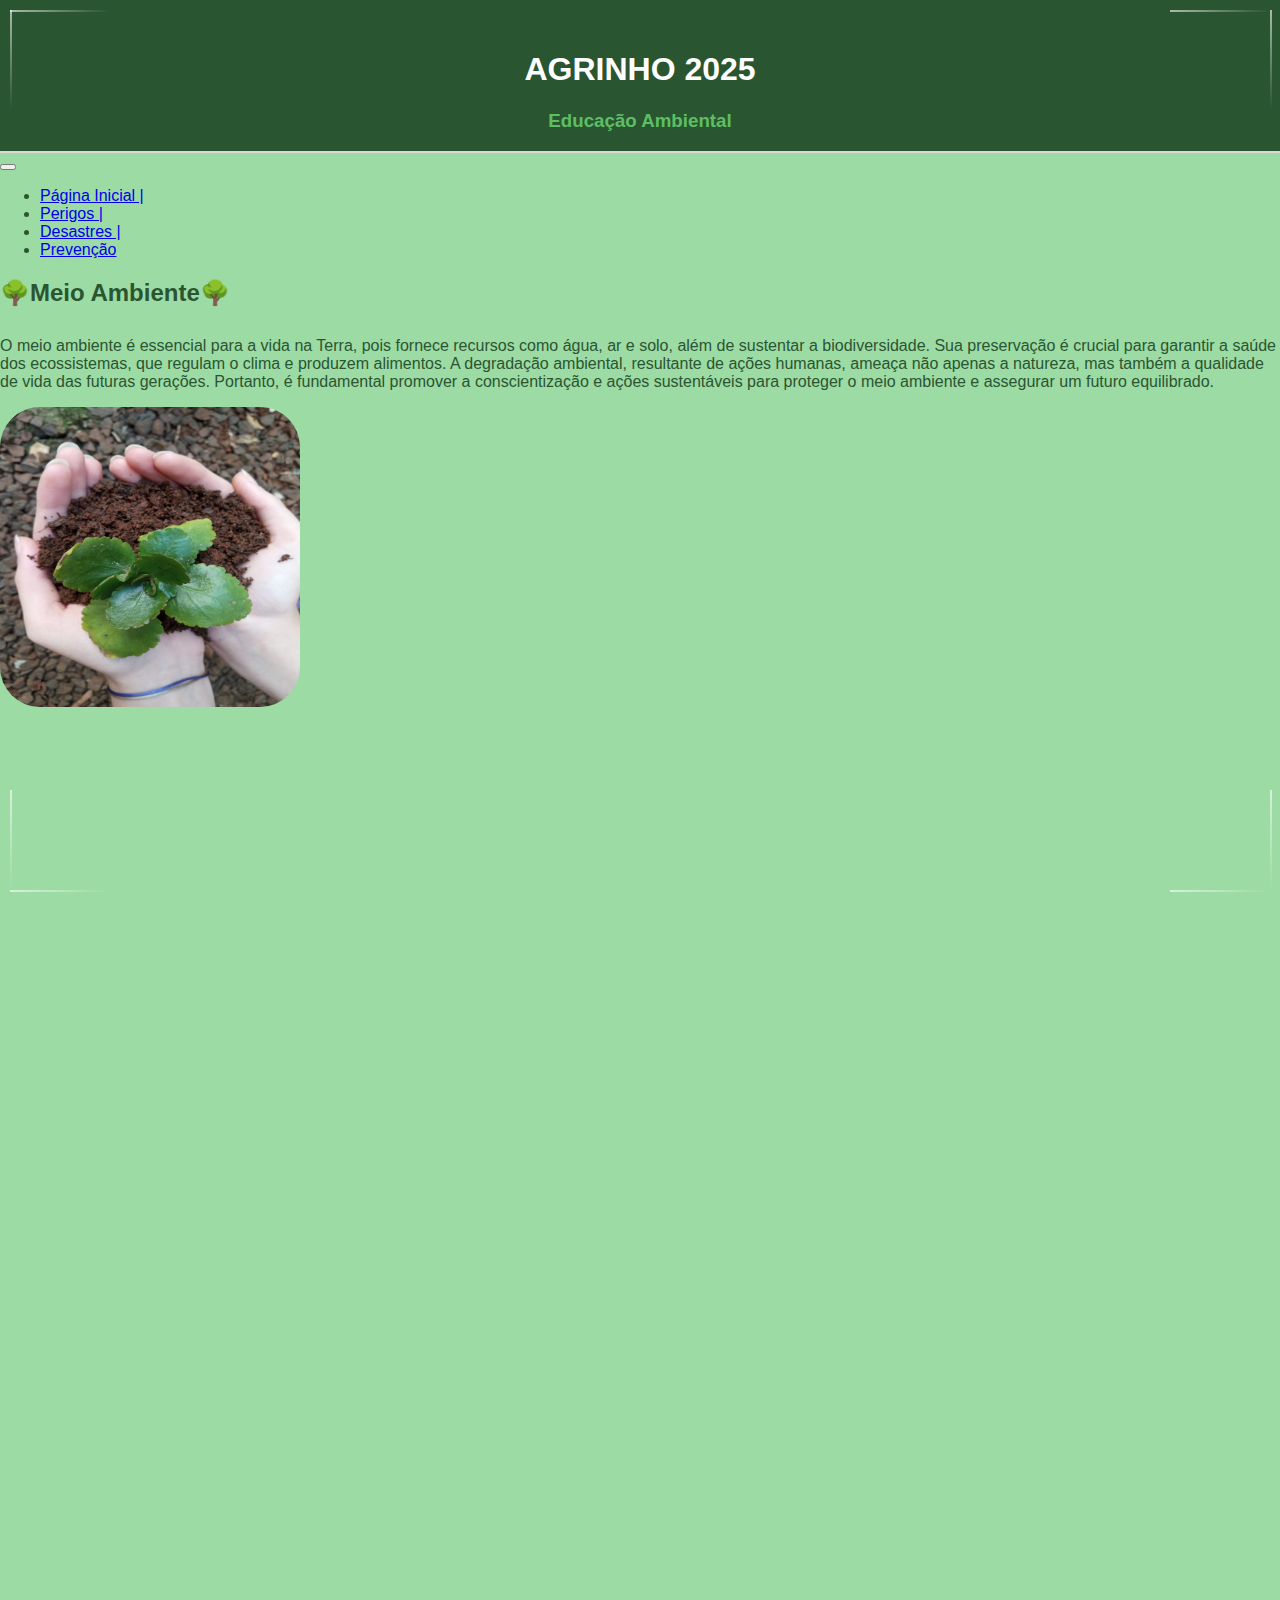
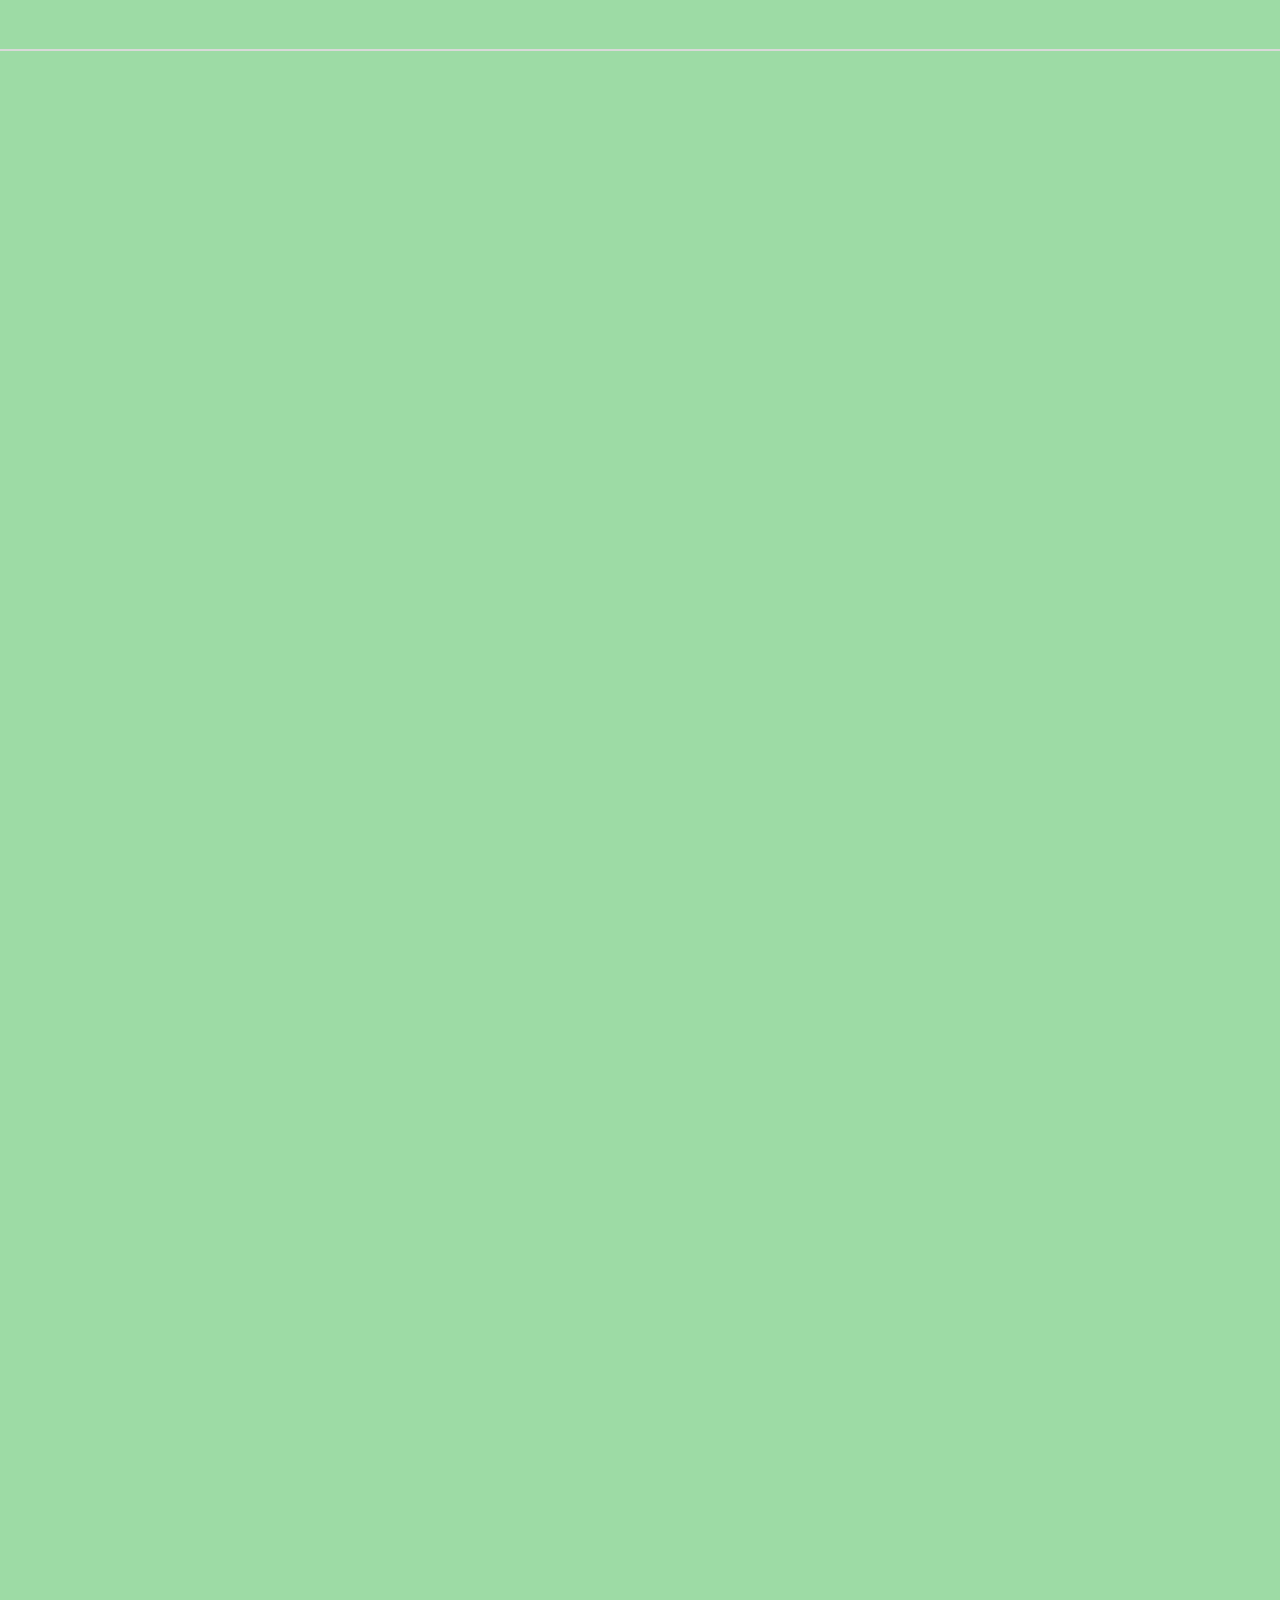
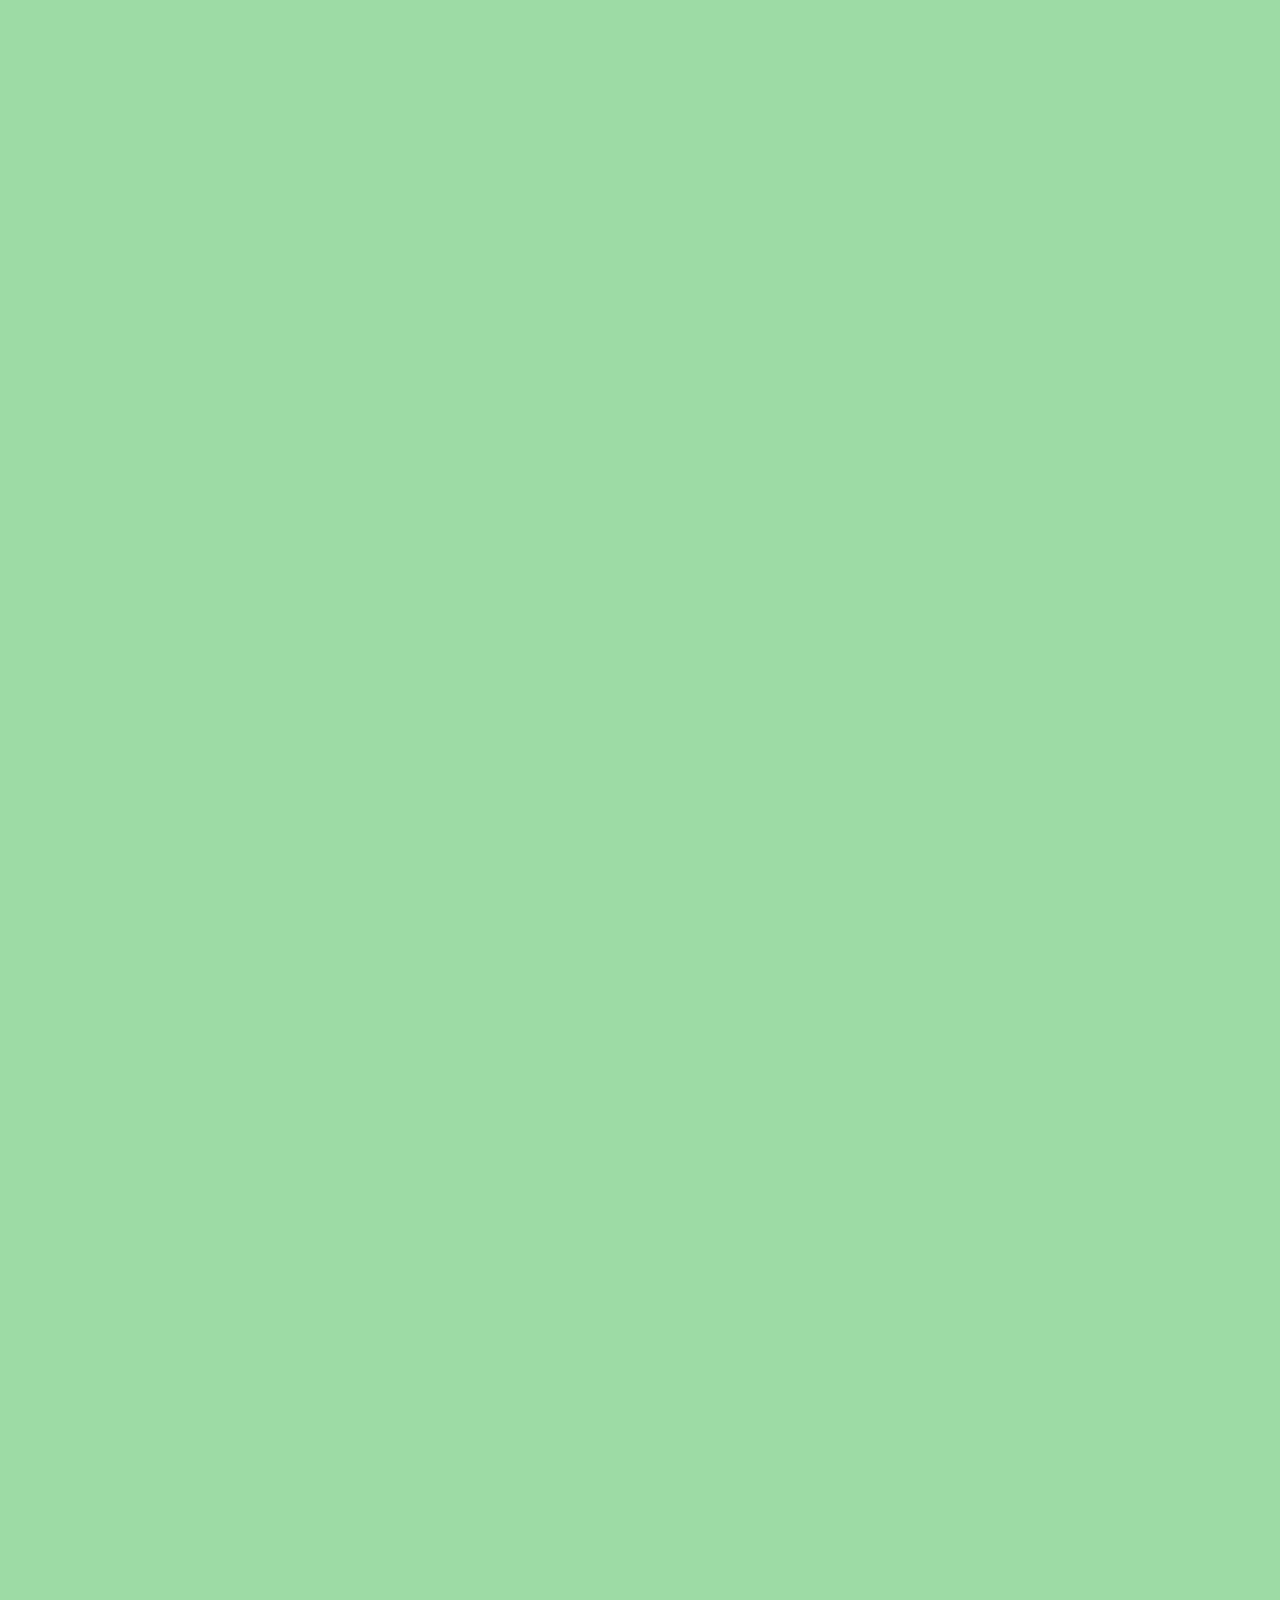
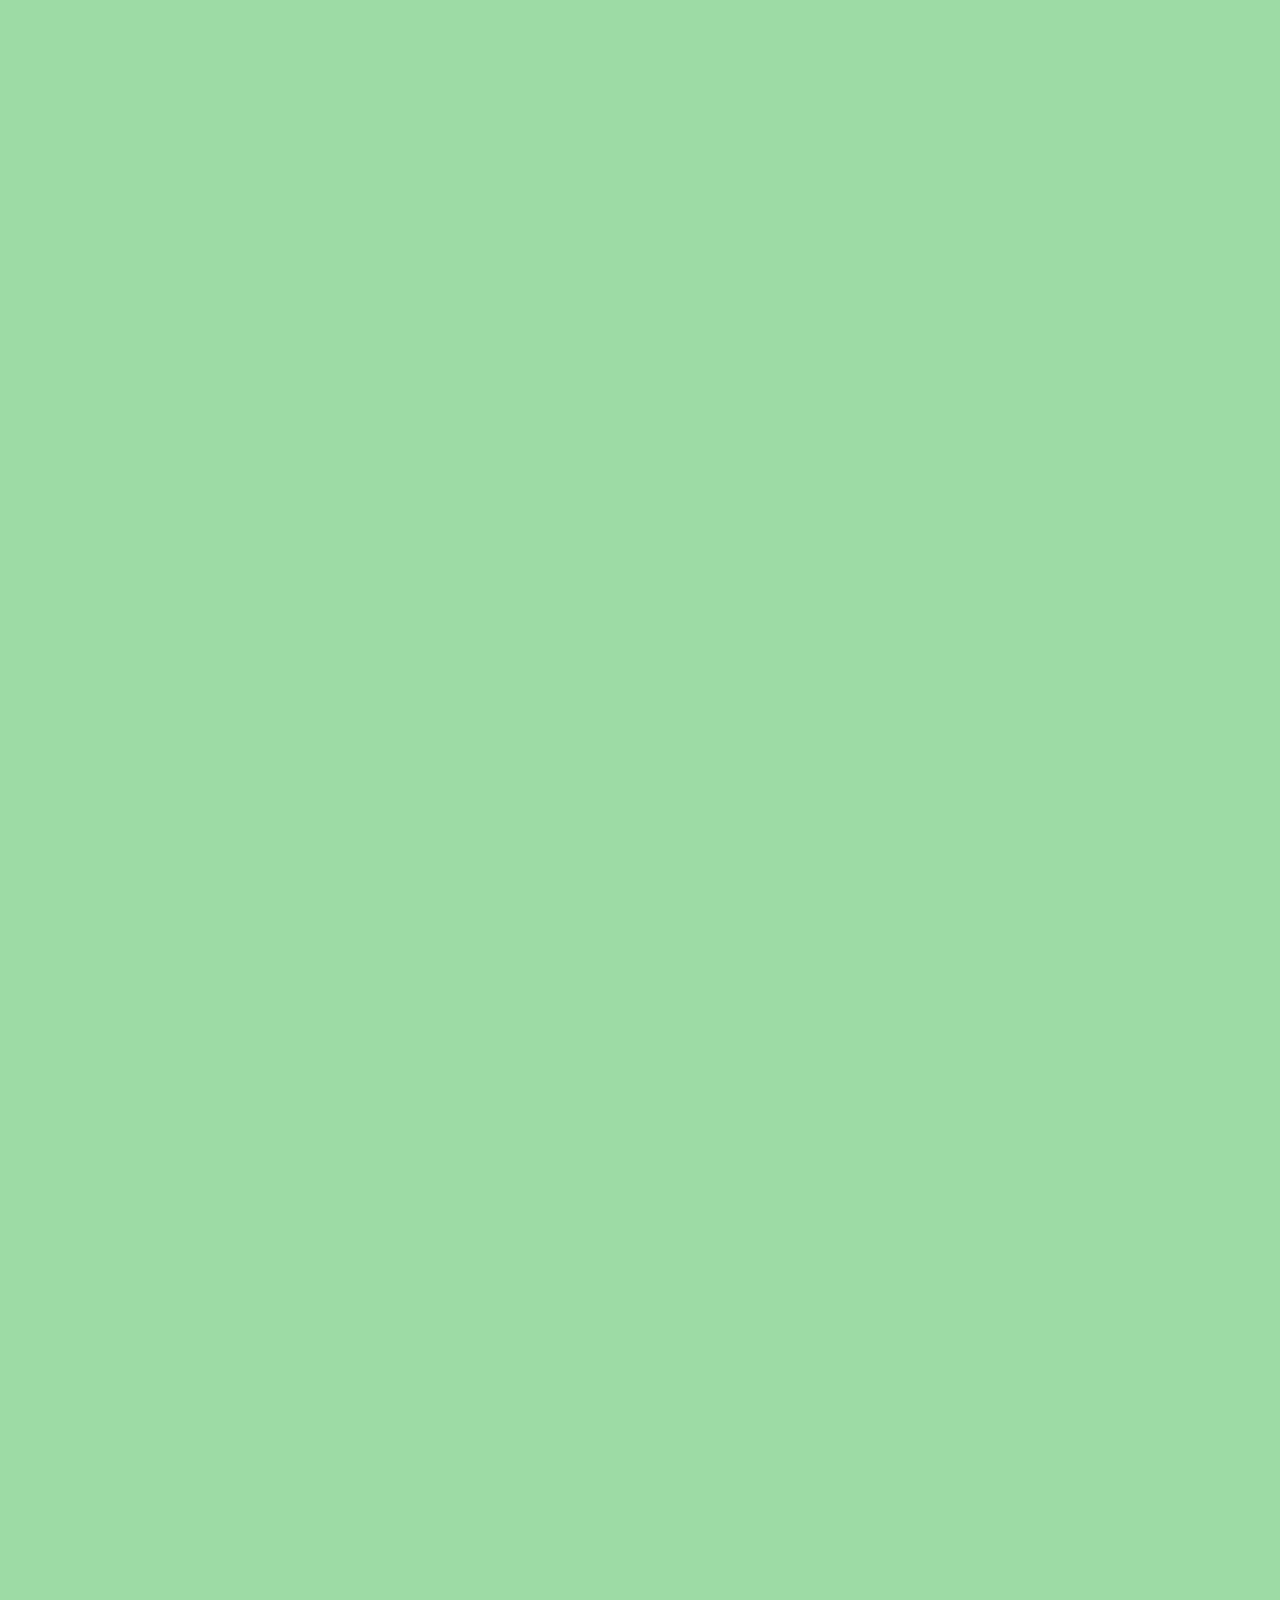
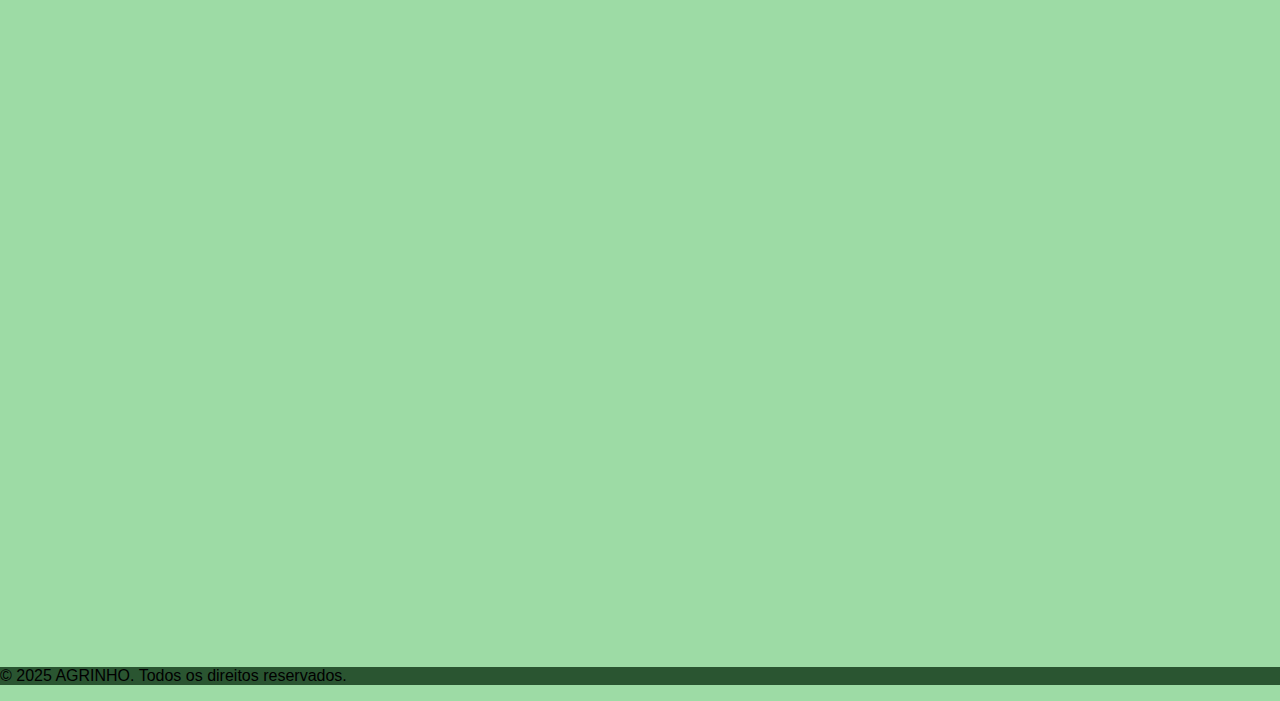
<file: index.html>
<!DOCTYPE html>
<html lang="en">

<head>
    <meta charset="UTF-8">
    <meta name="viewport" content="width=device-width, initial-scale=1.0">
    <title>🌳Meio-Ambiente</title>
    <link href="https://cdn.jsdelivr.net/npm/bootstrap@5.3.5/dist/css/bootstrap.min.css" rel="stylesheet"
        integrity="sha384-SgOJa3DmI69IUzQ2PVdRZhwQ+dy64/BUtbMJw1MZ8t5HZApcHrRKUc4W0kG879m7" crossorigin="anonymous">
    <link rel="stylesheet" href="style.css">
</head>

<!-- Efeitos visuais CSS -->
<style>
  .efeito-fade {
    opacity: 0;
    transform: translateY(20px);
    transition: all 0.8s ease-out;
  }

  .efeito-fade.visivel {
    opacity: 1;
    transform: translateY(0);
  }

  .efeito-zoom {
    opacity: 0;
    transform: scale(0.8);
    transition: all 0.8s ease-out;
  }

  .efeito-zoom.visivel {
    opacity: 1;
    transform: scale(1);
  }

  .efeito-slide {
    opacity: 0;
    transform: translateX(-50px);
    transition: all 0.8s ease-out;
  }

  .efeito-slide.visivel {
    opacity: 1;
    transform: translateX(0);
  }

  .efeito-botao:hover {
    box-shadow: 0 0 15px rgba(255, 193, 7, 0.8);
    transition: box-shadow 0.3s ease;
  }

  .linha-canto {
  position: fixed;
  width: 2px;
  height: 100px;
  background: linear-gradient(to bottom, #fff, transparent);
  animation: deslizar 2s linear infinite;
  opacity: 0.6;
  z-index: 9999;
}

.linha-canto.horizontal {
  width: 100px;
  height: 2px;
  background: linear-gradient(to right, #fff, transparent);
}

@keyframes deslizar {
  0% {
    transform: translateY(0);
    opacity: 0.2;
  }
  50% {
    opacity: 1;
  }
  100% {
    transform: translateY(20px);
    opacity: 0;
  }
}

.tree {
  position: fixed;
  bottom: 0;
  animation: subirDesaparecer 5s linear forwards;
  pointer-events: none;
  z-index: 9998;
}

@keyframes subirDesaparecer {
  0% {
    opacity: 0;
    transform: translateY(50px) scale(0.8);
  }
  20% {
    opacity: 1;
    transform: translateY(0) scale(1);
  }
  80% {
    opacity: 1;
    transform: translateY(-10px) scale(1.05);
  }
  100% {
    opacity: 0;
    transform: translateY(-50px) scale(0.8);
  }
}

</style>

<!-- Script para ativar os efeitos -->
<script>
  const observer = new IntersectionObserver((entries) => {
    entries.forEach(entry => {
      if (entry.isIntersecting) {
        entry.target.classList.add('visivel');
      }
    });
  }, { threshold: 0.1 });

  document.addEventListener("DOMContentLoaded", () => {
    // Seleciona elementos a animar
    const fadeElements = document.querySelectorAll("h2, .card-text, .card, .cabecalho, .imagem-centralizada, img");
    fadeElements.forEach(el => {
      el.classList.add('efeito-fade');
      observer.observe(el);
    });

    const zoomElements = document.querySelectorAll(".card img, .navbar");
    zoomElements.forEach(el => {
      el.classList.add('efeito-zoom');
      observer.observe(el);
    });

    const slideElements = document.querySelectorAll("p.alinha, .card-body, .footer");
    slideElements.forEach(el => {
      el.classList.add('efeito-slide');
      observer.observe(el);
    });

    const botoes = document.querySelectorAll(".botao");
    botoes.forEach(btn => btn.classList.add("efeito-botao"));
  });
</script>

<body>
    <!--Apresentação do tema-->
    <section class="cabecalho" style="margin-bottom: 0; padding-bottom: 0;">
  <h1>AGRINHO 2025</h1>
  <h3>Educação Ambiental</h3>
</section>

    <!--cabeçalho do site-->
    <nav class="navbar navbar-expand-lg bg-success" style="margin-top: 0; padding-top: 0;">
        <div class="container-fluid ">
            <button class="navbar-toggler" type="button" data-bs-toggle="collapse" data-bs-target="#navbarNav"
                aria-controls="navbarNav" aria-expanded="false" aria-label="Toggle navigation">
                <span class="navbar-toggler-icon"></span>
            </button>
            <div class="collapse navbar-collapse justify-content-center" id="navbarNav">
                <ul class="navbar-nav">
                    <li class="nav-item">
                        <a class="nav-link active text-white" aria-current="page" href="index.html">Página Inicial |</a>
                    </li>
                    <li class="nav-item">
                        <a class="nav-link text-white" href="perigos.html">Perigos |</a>
                    </li>
                    <li class="nav-item">
                        <a class="nav-link text-white" href="desastres.html">Desastres |</a>
                    </li>
                    <li class="nav-item">
                        <a class="nav-link text-white" href="prevencao.html">Prevenção</a>
                    </li>
                </ul>
            </div>
        </div>
    </nav>

 <!-- Primeira seção a ser dividida-->
<div class="container">
  <div class="row pt-5 align-items-center gy-4">
    <div class="col-md-6">
      <div>
        <h2 style="font-weight: bold; margin-bottom: 30px;">🌳Meio Ambiente🌳</h2>
        <p class="alinha">
          O meio ambiente é essencial para a vida na Terra, pois fornece recursos como água, ar e solo, além de sustentar a biodiversidade.
          Sua preservação é crucial para garantir a saúde dos ecossistemas, que regulam o clima e produzem alimentos.
          A degradação ambiental, resultante de ações humanas, ameaça não apenas a natureza, mas também a qualidade de vida das futuras gerações.
          Portanto, é fundamental promover a conscientização e ações sustentáveis para proteger o meio ambiente e assegurar um futuro equilibrado.
        </p>
      </div>
    </div>
    <div class="col-md-6 text-center">
      <img src="assets/image/76239669-c012-4ca8-bb73-423fcd4ccab6.jpg" class="img-fluid jihoon">
    </div>
  </div>
</div>

<div class="ambiente">
  <div class="imagem-container">
    <img src="assets/image/1558096f-5c94-4cb3-8286-2ed2bab90e70.jpg" class="imagem-centralizada" alt="...">
  </div>
  <div class="card-body" style="gap: 50px;">
    <h2 class="what-1">O que é❓</h2>
    <p class="card-text">
      Educação ambiental é um processo que busca conscientizar as pessoas sobre a importância de proteger a natureza e os recursos naturais. Ela mostra como nossas ações impactam o meio ambiente e incentiva atitudes sustentáveis, como economizar água 💧, reciclar ♻️, preservar florestas 🌳 e evitar o desperdício ⚠️.
    </p>
    <h2 class="what-1">Qual o seu objetivo❓</h2>
    <p>O principal objetivo é formar cidadãos mais conscientes, críticos e responsáveis, capazes de contribuir com soluções para os problemas ambientais. A educação ambiental deve estar presente na escola, na família e na sociedade, sendo essencial para garantir um futuro equilibrado e saudável para todos. 🌍🌱</p>
  </div>
</div>


<!-- Cards com espaço de 50px acima -->
<div class="container" style="margin-top: 40px;">
  <div class="row justify-content-center g-4">

    <div class="col-md-4 col-sm-6">
      <div class="card border-warning animate__animated animate__fadeIn animate__delay-8s" style="width: 100%;">
        <img src="assets/image/38865f1f-b5a4-4968-b902-47f0ccf7074e.jpg" class="card-img-top" alt="...">
        <div class="card-body">
          <h2 class="card-title-perigo">Perigos⚠️</h2>
          <p class="card-text">
            Não cuidar do meio ambiente traz poluição, mudanças climáticas, extinção de espécies e riscos à saúde. 🌍⚠️ Cuidar da natureza é garantir nosso futuro.
          </p>
          <a href="perigos.html" class="botao">Vá para</a>
        </div>
      </div>
    </div>

    <div class="col-md-4 col-sm-6">
      <div class="card" style="width: 100%;">
        <img src="assets/image/68138318-e687-4b42-9b64-5e4fe4d44043.jpg" class="card-img-top" alt="...">
        <div class="card-body">
          <h2 class="card-title-desastre">Desastres🚨</h2>
          <p class="card-text">
            Desastres ambientais como queimadas, enchentes e secas prejudicam a natureza e a vida humana. 🌍🚨 Cuidar do meio ambiente ajuda a evitar esses problemas.
          </p>
          <a href="desastres.html" class="botao">Vá para</a>
        </div>
      </div>
    </div>

    <div class="col-md-4 col-sm-6">
      <div class="card" style="width: 100%;">
        <img src="assets/image/1848d654-e645-4a6b-a58f-790e00c49ef6.jpg" class="card-img-top" alt="...">
        <div class="card-body">
          <h2 class="card-title-prevenir">Prevenção🌱</h2>
          <p class="card-text">
          Devemos reduzir e reciclar lixo, economizar água, preservar florestas, usar energias limpas, evitar poluição e promover a conscientização.🌍🌱
          </p>
          <a href="prevencao.html" class="botao">Vá para</a>
        </div>
      </div>
    </div>

  </div>
</div>


 <!-- Rodapé -->
     <footer style="background-color: #2a5531; color: #000000; margin-top: 30px;" class="text-center py-3">
         <p>&copy; 2025 AGRINHO. Todos os direitos reservados.</p>
     </footer>
 
     <script>
  const imagens = ['e57f2231-77cb-4efa-ae57-2dd3a66450a3-removebg-preview.png '];
  function criarArvore() {
    const arvore = document.createElement('img');
    arvore.src = 'assets/image/' + imagens[Math.floor(Math.random() * imagens.length)];
    arvore.classList.add('tree');

    // Posição horizontal aleatória
    arvore.style.left = Math.random() * (window.innerWidth - 100) + 'px';
    arvore.style.height = Math.random() * 80 + 40 + 'px';

    document.body.appendChild(arvore);

    // Remover após a animação
    setTimeout(() => {
      arvore.remove();
    }, 5000);
  }

  // Criar árvores em intervalos
  setInterval(criarArvore, 1500);
</script>


 </body>
 
 </html>
 
<script>
  function criarLinha(x, y, horizontal = false) {
    const linha = document.createElement('div');
    linha.classList.add('linha-canto');
    if (horizontal) linha.classList.add('horizontal');
    linha.style.left = x;
    linha.style.top = y;
    document.body.appendChild(linha);
  }

  // Canto superior esquerdo
  criarLinha('10px', '10px');           // vertical
  criarLinha('10px', '10px', true);     // horizontal

  // Canto superior direito
  criarLinha('calc(100% - 10px)', '10px');           
  criarLinha('calc(100% - 110px)', '10px', true);    

  // Canto inferior esquerdo
  criarLinha('10px', 'calc(100% - 110px)');           
  criarLinha('10px', 'calc(100% - 10px)', true);      

  // Canto inferior direito
  criarLinha('calc(100% - 10px)', 'calc(100% - 110px)');           
  criarLinha('calc(100% - 110px)', 'calc(100% - 10px)', true);     
</script>
 
 <style>
  .estrela {
    position: fixed;
    top: -50px;
    width: 10px;
    height: 10px;
    background: linear-gradient(45deg, white, yellow);
    border-radius: 50%;
    box-shadow: 0 0 10px white;
    z-index: 9999;
    animation: quedaEstrela 1.5s linear forwards;
    pointer-events: none;
  }

  @keyframes quedaEstrela {
    0% {
      transform: translate(0, 0) rotate(0deg);
      opacity: 1;
    }
    100% {
      transform: translate(600px, 800px) rotate(720deg);
      opacity: 0;
    }
  }
</style>

<script>
  function criarEstrela() {
    const estrela = document.createElement('div');
    estrela.classList.add('estrela');
    estrela.style.left = Math.random() * window.innerWidth + 'px';
    estrela.style.width = estrela.style.height = Math.random() * 8 + 4 + 'px'; // tamanho entre 4px e 12px
    estrela.style.animationDuration = (Math.random() * 1.5 + 1) + 's'; // duração entre 1s e 2.5s
    document.body.appendChild(estrela);

    setTimeout(() => {
      estrela.remove();
    }, 3000);
  }

  // Lançar de 3 a 5 estrelinhas de cada vez
  setInterval(() => {
    const quantidade = Math.floor(Math.random() * 3) + 3; // de 3 a 5
    for (let i = 0; i < quantidade; i++) {
      criarEstrela();
    }
  }, 700);
</script>
</file>
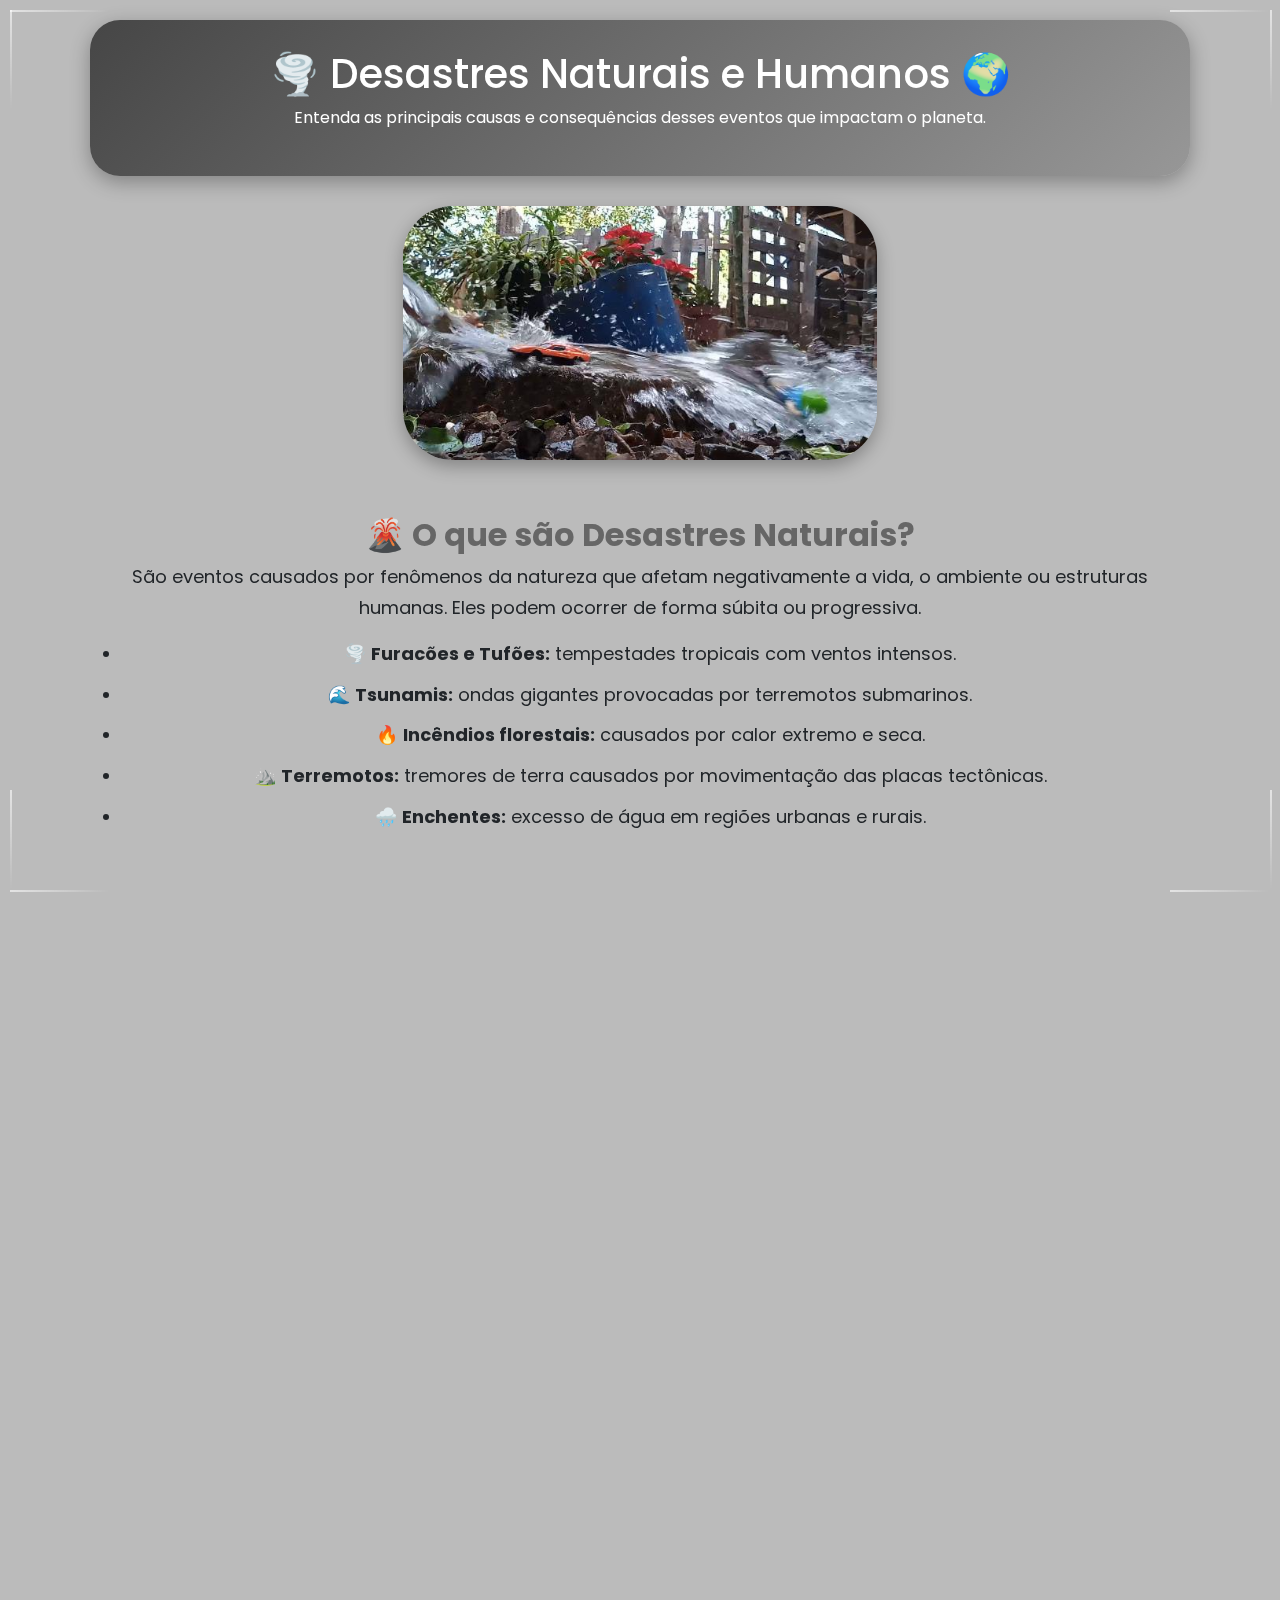
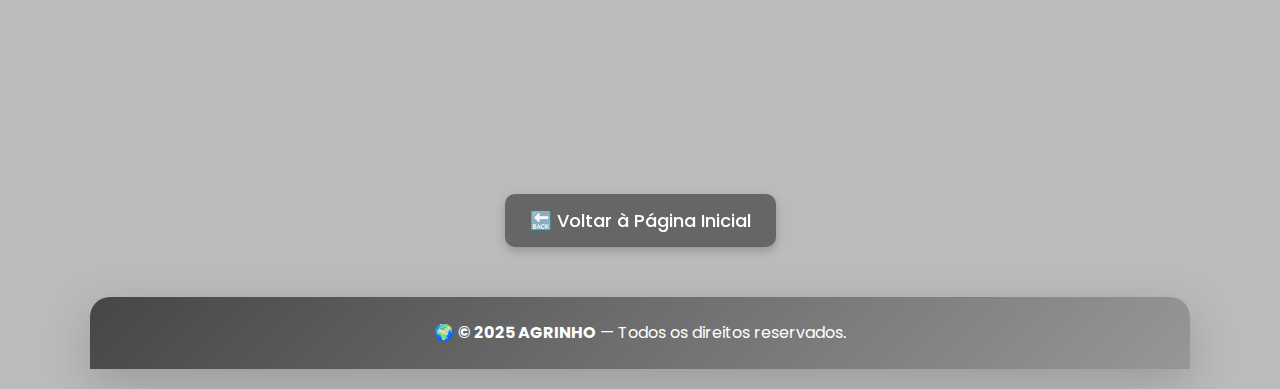
<file: desastres.html>
<!DOCTYPE html>
<html lang="pt">
<head>
  <meta charset="UTF-8" />
  <meta name="viewport" content="width=device-width, initial-scale=1.0"/>
  <title>🌪️ Desastres Naturais e Humanos 🌍</title>

  <!-- Bootstrap -->
  <link href="https://cdn.jsdelivr.net/npm/bootstrap@5.3.3/dist/css/bootstrap.min.css" rel="stylesheet"/>

  <!-- Google Fonts -->
  <link href="https://fonts.googleapis.com/css2?family=Poppins:wght@300;400;700&display=swap" rel="stylesheet"/>

  <!-- AOS -->
  <link href="https://cdn.jsdelivr.net/npm/aos@2.3.4/dist/aos.css" rel="stylesheet"/>

  <style>

    html, body {
  height: 100%;
  margin: 0;
  display: flex;
  flex-direction: column;
}

body > .container {
  flex: 1;
}

    body {
      background-color: #bbbbbb;
      font-family: 'Poppins', sans-serif;
    }

    .container {
      padding: 20px;
    }

    .header {
      background: linear-gradient(135deg, #464646, #979797);
      color: white;
      text-align: center;
      padding: 30px 20px;
      border-radius: 30px;
      box-shadow: 0 6px 20px rgba(0, 0, 0, 0.3);
    }

    .image-section {
      text-align: center;
      margin: 30px 0;
    }

    .image-section img {
      width: 90%;
      max-width: 600px;
      border-radius: 15px;
      box-shadow: 0 6px 18px rgba(0, 0, 0, 0.3);
      transition: transform 0.4s ease;
    }

    .image-section img:hover {
      transform: scale(1.03);
    }

    .content h2 {
      color: #666666;
      font-weight: 700;
      margin-top: 40px;
    }

    .content p, .content ul {
      font-size: 18px;
      line-height: 1.7;
    }

    .content ul {
      padding-left: 20px;
    }

    .content li {
      margin-bottom: 10px;
      transition: background 0.3s ease;
    }

    .content li:hover {
      background-color: #acacac;
      border-radius: 5px;
      padding-left: 5px;
    }

    .btn-custom {
      background-color: #666666;
      color: white;
      padding: 12px 24px;
      border-radius: 10px;
      font-size: 18px;
      font-weight: 500;
      text-decoration: none;
      transition: all 0.3s ease;
      box-shadow: 0 4px 10px rgba(0, 0, 0, 0.2);
    }

    .btn-custom:hover {
      background-color: #666666;
      transform: scale(1.05);
    }
    .linha-canto {
  position: fixed;
  width: 2px;
  height: 100px;
  background: linear-gradient(to bottom, #fff, transparent);
  animation: deslizar 2s linear infinite;
  opacity: 0.6;
  z-index: 9999;
}

.linha-canto.horizontal {
  width: 100px;
  height: 2px;
  background: linear-gradient(to right, #fff, transparent);
}

@keyframes deslizar {
  0% {
    transform: translateY(0);
    opacity: 0.2;
  }
  50% {
    opacity: 1;
  }
  100% {
    transform: translateY(20px);
    opacity: 0;
  }
}

.tree {
  position: fixed;
  bottom: 0;
  animation: subirDesaparecer 5s linear forwards;
  pointer-events: none;
  z-index: 9998;
}

@keyframes subirDesaparecer {
  0% {
    opacity: 0;
    transform: translateY(50px) scale(0.8);
  }
  20% {
    opacity: 1;
    transform: translateY(0) scale(1);
  }
  80% {
    opacity: 1;
    transform: translateY(-10px) scale(1.05);
  }
  100% {
    opacity: 0;
    transform: translateY(-50px) scale(0.8);
  }
}

  </style>

</head>
<body>



  <div class="container">
    <!-- Cabeçalho -->
    <div class="header" data-aos="fade-down">
      <h1>🌪️ Desastres Naturais e Humanos 🌍</h1>
      <p>Entenda as principais causas e consequências desses eventos que impactam o planeta.</p>
    </div>

    <!-- Imagem -->
      <div class="image-section row justify-content-center" data-aos="zoom-in">
  <div class="col-md-6 text-center mb-3">
    <img src="assets/image/913044e0-57aa-4b10-b45f-2bcb27143236.jpg" alt="Imagem sobre o meio ambiente" style="border-radius: 50px;">
  </div>
 

    <!-- Seção: Desastres Naturais -->
    <div class="content" data-aos="fade-up">
      <h2>🌋 O que são Desastres Naturais?</h2>
      <p>São eventos causados por fenômenos da natureza que afetam negativamente a vida, o ambiente ou estruturas humanas. Eles podem ocorrer de forma súbita ou progressiva.</p>
      <ul>
        <li>🌪️ <strong>Furacões e Tufões:</strong> tempestades tropicais com ventos intensos.</li>
        <li>🌊 <strong>Tsunamis:</strong> ondas gigantes provocadas por terremotos submarinos.</li>
        <li>🔥 <strong>Incêndios florestais:</strong> causados por calor extremo e seca.</li>
        <li>⛰️ <strong>Terremotos:</strong> tremores de terra causados por movimentação das placas tectônicas.</li>
        <li>🌧️ <strong>Enchentes:</strong> excesso de água em regiões urbanas e rurais.</li>
      </ul>
    </div>

    <!-- Seção: Desastres Humanos -->
    <div class="content" data-aos="fade-left">
      <h2>🏭 Desastres Causados pelo Ser Humano</h2>
      <p>Esses desastres são provocados por ações humanas irresponsáveis, acidentes industriais ou uso excessivo dos recursos naturais.</p>
      <ul>
        <li>☢️ <strong>Acidentes nucleares:</strong> como Chernobyl e Fukushima.</li>
        <li>🛢️ <strong>Derramamento de petróleo:</strong> prejudica oceanos e fauna marinha.</li>
        <li>🏗️ <strong>Desabamentos urbanos:</strong> falhas em construções ou mineração.</li>
        <li>🚢 <strong>Poluição marítima:</strong> lixo e plásticos jogados nos oceanos.</li>
        <li>🔥 <strong>Queimadas ilegais:</strong> prática comum na agricultura extensiva.</li>
      </ul>
    </div>

    <!-- Seção: Consequências -->
    <div class="content" data-aos="fade-right">
      <h2>📉 Impactos e Consequências</h2>
      <ul>
        <li>Perda de vidas humanas e animais.</li>
        <li>Destruição de comunidades inteiras.</li>
        <li>Crises econômicas e ambientais.</li>
        <li>Doenças e contaminação do solo e da água.</li>
        <li>Deslocamento forçado de populações.</li>
      </ul>
    </div>

  <!-- Exemplos -->
  <div class="container">
    <h2 class="section-title text-center" data-aos="zoom-in" style="font-weight: bold;">⚠️Tipos Comuns de Desastres⚠️</h2>
    <div class="row text-center g-4">
      <div class="col-md-3" data-aos="flip-left">
        <div class="info-icon">🌋</div>
        <h5 style="font-weight: bold"> Vulcânicas</h5>
        <p>Explosões de magma e gases perigosos vindos do interior da Terra.</p>
      </div>
      <div class="col-md-3" data-aos="flip-left">
        <div class="info-icon">🌊</div>
        <h5 style="font-weight: bold">Tsunamis</h5>
        <p>Ondas gigantes provocadas por terremotos ou erupções submarinas.</p>
      </div>
      <div class="col-md-3" data-aos="flip-left">
        <div class="info-icon">🌪️</div>
        <h5 style="font-weight: bold">Furacões</h5>
        <p>Tempestades tropicais extremamente destrutivas com ventos fortes.</p>
      </div>
      <div class="col-md-3" data-aos="flip-left">
        <div class="info-icon">🌧️</div>
        <h5 style="font-weight: bold">Enchentes</h5>
        <p>Excesso de chuvas que alagam áreas urbanas e rurais.</p>
      </div>
    </div>
</div>

<!-- Botão -->
        <div class="text-center mt-5">
            <a href="index.html" class="btn btn-custom">🔙 Voltar à Página Inicial</a>
        </div>
    </div>

   <!-- Rodapé de largura total -->
<footer style="width: 100%; background: linear-gradient(135deg, #464646, #979797); color: white; margin-top: 50px; border-radius: 20px 20px 0 0;" class="text-center py-4 shadow-lg">
  <p style="margin: 0; font-size: 16px;">
    🌍 <strong>&copy; 2025 AGRINHO</strong> — Todos os direitos reservados.
  </p>
</footer>

    <!-- AOS Script -->
  <script src="https://cdn.jsdelivr.net/npm/aos@2.3.4/dist/aos.js"></script>
  <script>
    AOS.init({
      duration: 1000,
      once: true
    });
  </script>

<script>
  const imagens = ['e57f2231-77cb-4efa-ae57-2dd3a66450a3-removebg-preview.png'];

  function criarArvore() {
    const arvore = document.createElement('img');
    arvore.src = 'assets/image/' + imagens[Math.floor(Math.random() * imagens.length)];
    arvore.classList.add('tree');

    // Posição horizontal aleatória
    arvore.style.left = Math.random() * (window.innerWidth - 100) + 'px';
    arvore.style.height = Math.random() * 80 + 40 + 'px';

    document.body.appendChild(arvore);

    // Remover após a animação
    setTimeout(() => {
      arvore.remove();
    }, 5000);
  }

  // Criar árvores em intervalos
  setInterval(criarArvore, 1500);
</script>

</body>
</html>

<script>
  function criarLinha(x, y, horizontal = false) {
    const linha = document.createElement('div');
    linha.classList.add('linha-canto');
    if (horizontal) linha.classList.add('horizontal');
    linha.style.left = x;
    linha.style.top = y;
    document.body.appendChild(linha);
  }

  // Canto superior esquerdo
  criarLinha('10px', '10px');           // vertical
  criarLinha('10px', '10px', true);     // horizontal

  // Canto superior direito
  criarLinha('calc(100% - 10px)', '10px');           
  criarLinha('calc(100% - 110px)', '10px', true);    

  // Canto inferior esquerdo
  criarLinha('10px', 'calc(100% - 110px)');           
  criarLinha('10px', 'calc(100% - 10px)', true);      

  // Canto inferior direito
  criarLinha('calc(100% - 10px)', 'calc(100% - 110px)');           
  criarLinha('calc(100% - 110px)', 'calc(100% - 10px)', true);     
</script>

<script>
  function criarEstrela() {
    const estrela = document.createElement('div');
    estrela.classList.add('estrela');
    estrela.style.left = Math.random() * window.innerWidth + 'px';
    estrela.style.width = estrela.style.height = Math.random() * 8 + 4 + 'px'; // tamanho entre 4px e 12px
    estrela.style.animationDuration = (Math.random() * 1.5 + 1) + 's'; // duração entre 1s e 2.5s
    document.body.appendChild(estrela);

    setTimeout(() => {
      estrela.remove();
    }, 3000);
  }

  // Lançar de 3 a 5 estrelinhas de cada vez
  setInterval(() => {
    const quantidade = Math.floor(Math.random() * 3) + 3; // de 3 a 5
    for (let i = 0; i < quantidade; i++) {
      criarEstrela();
    }
  }, 700);
</script>
</file>
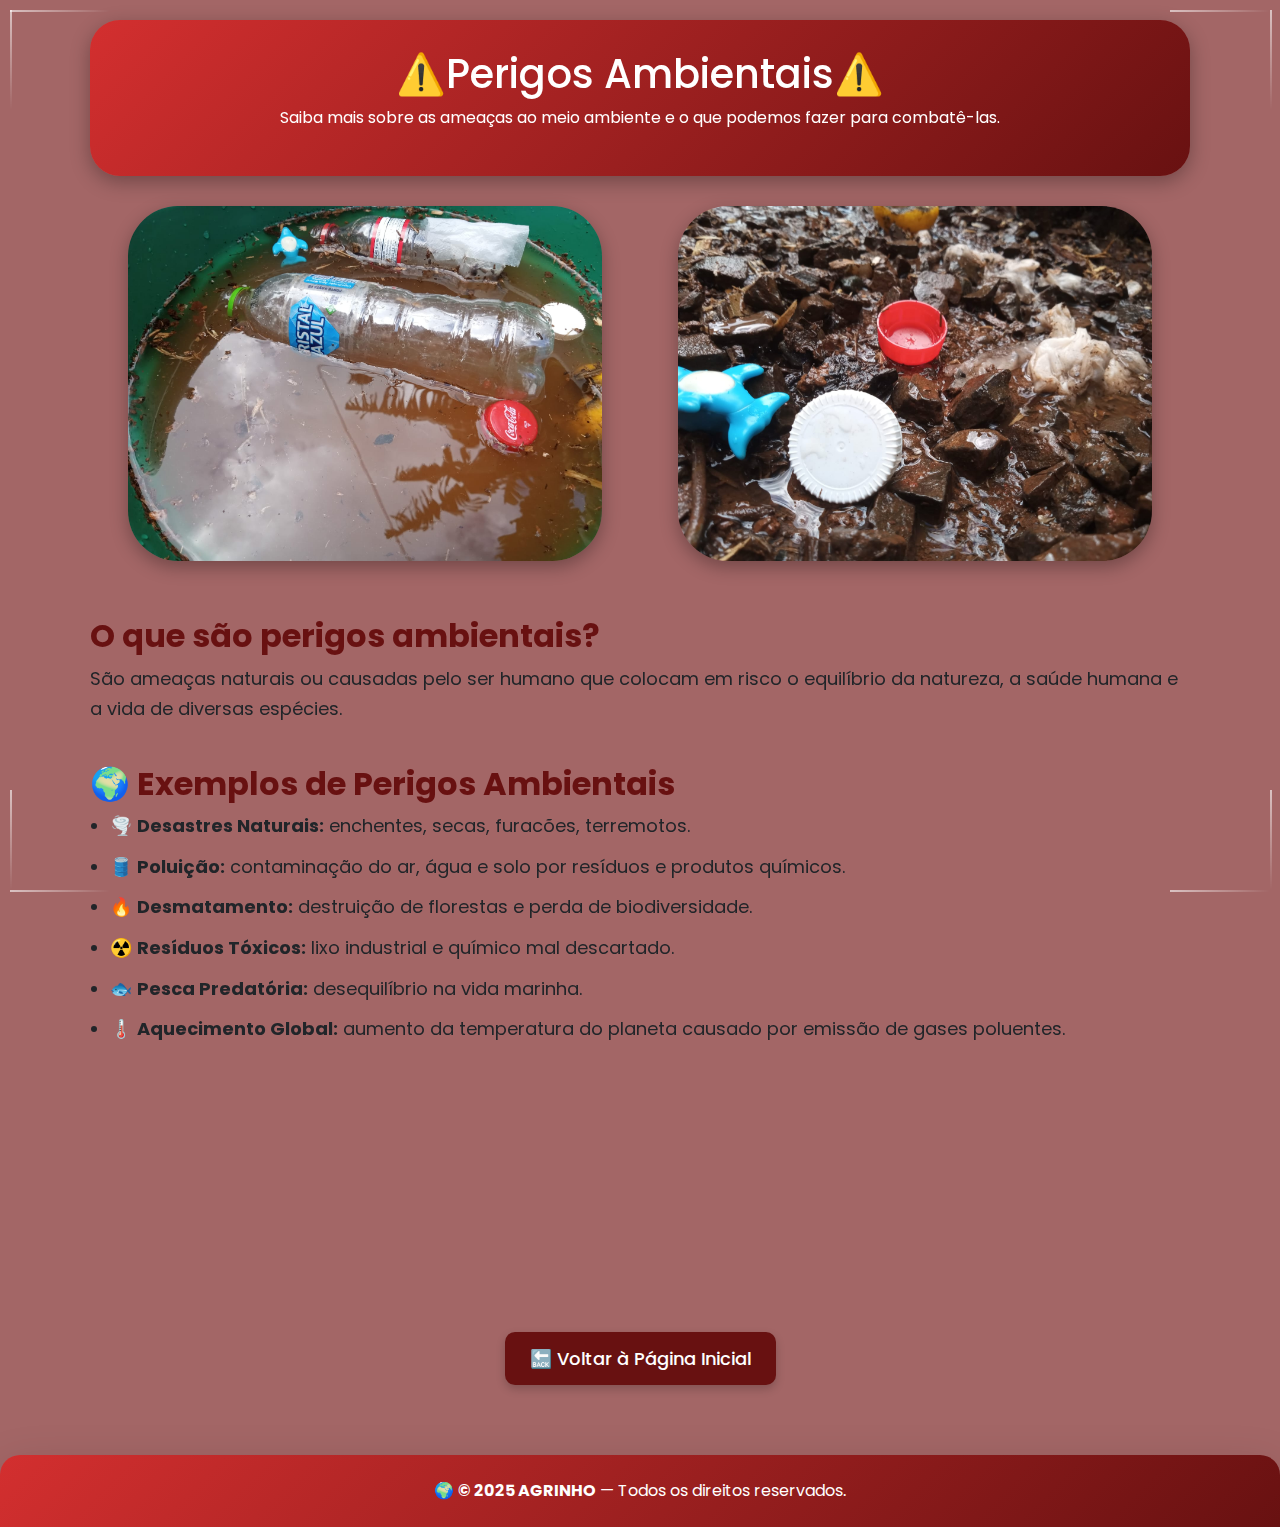
<file: perigos.html>
<!DOCTYPE html>
<html lang="pt">
<head>
  <meta charset="UTF-8" />
  <meta name="viewport" content="width=device-width, initial-scale=1.0"/>
  <title>⚠️ Perigos Ambientais ⚠️</title>

  <!-- Bootstrap -->
  <link href="https://cdn.jsdelivr.net/npm/bootstrap@5.3.3/dist/css/bootstrap.min.css" rel="stylesheet"/>

  <!-- Google Fonts -->
  <link href="https://fonts.googleapis.com/css2?family=Poppins:wght@300;400;700&display=swap" rel="stylesheet"/>

  <!-- AOS Library (Animate On Scroll) -->
  <link href="https://cdn.jsdelivr.net/npm/aos@2.3.4/dist/aos.css" rel="stylesheet"/>

  <style>

    html, body {
  height: 100%;
  margin: 0;
  padding: 0;
  display: flex;
  flex-direction: column;
}

.container {
  flex: 1;
}

    body {
      background-color: #a36666;
      font-family: 'Poppins', sans-serif;
      scroll-behavior: smooth;
    }

    .container {
      padding: 20px;
    }

    .header {
      background: linear-gradient(135deg, #D32F2F, #681111);
      color: white;
      text-align: center;
      padding: 30px 20px;
      border-radius: 30px;
      box-shadow: 0 6px 20px rgba(0, 0, 0, 0.3);
    }

    .image-section {
      text-align: center;
      margin: 30px 0;
    }

    .image-section img {
      width: 90%;
      max-width: 600px;
      border-radius: 15px;
      box-shadow: 0 6px 18px rgba(0, 0, 0, 0.3);
      transition: transform 0.4s ease;
    }

    .image-section img:hover {
      transform: scale(1.03);
    }

    .content h2 {
      color: #681111;
      font-weight: 700;
      margin-top: 40px;
    }

    .content p, .content ul {
      font-size: 18px;
      line-height: 1.7;
    }

    .content ul {
      padding-left: 20px;
    }

    .content li {
      margin-bottom: 10px;
      transition: background 0.3s ease;
    }

    .content li:hover {
      background-color: #ca8181;
      border-radius: 5px;
      padding-left: 5px;
    }

    .btn-custom {
      background-color: #681111;
      color: white;
      padding: 12px 24px;
      border-radius: 10px;
      font-size: 18px;
      font-weight: 500;
      text-decoration: none;
      transition: all 0.3s ease;
      box-shadow: 0 4px 10px rgba(0, 0, 0, 0.2);
    }

    .btn-custom:hover {
      background-color: #681111;
      transform: scale(1.05);
    }
    
    .linha-canto {
  position: fixed;
  width: 2px;
  height: 100px;
  background: linear-gradient(to bottom, #fff, transparent);
  animation: deslizar 2s linear infinite;
  opacity: 0.6;
  z-index: 9999;
}

.linha-canto.horizontal {
  width: 100px;
  height: 2px;
  background: linear-gradient(to right, #fff, transparent);
}

@keyframes deslizar {
  0% {
    transform: translateY(0);
    opacity: 0.2;
  }
  50% {
    opacity: 1;
  }
  100% {
    transform: translateY(20px);
    opacity: 0;
  }
}

.tree {
  position: fixed;
  bottom: 0;
  animation: subirDesaparecer 5s linear forwards;
  pointer-events: none;
  z-index: 9998;
}

@keyframes subirDesaparecer {
  0% {
    opacity: 0;
    transform: translateY(50px) scale(0.8);
  }
  20% {
    opacity: 1;
    transform: translateY(0) scale(1);
  }
  80% {
    opacity: 1;
    transform: translateY(-10px) scale(1.05);
  }
  100% {
    opacity: 0;
    transform: translateY(-50px) scale(0.8);
  }
}

  </style>
</head>
<body>

  <div class="container">
    <!-- Cabeçalho -->
    <div class="header" data-aos="fade-down">
      <h1>⚠️Perigos Ambientais⚠️</h1>
      <p>Saiba mais sobre as ameaças ao meio ambiente e o que podemos fazer para combatê-las.</p>
    </div>

    <!-- Imagem -->
    <div class="image-section row justify-content-center" data-aos="zoom-in">
  <div class="col-md-6 text-center mb-3">
    <img src="assets/image/cd090825-742c-43c8-af78-6bcb5531f90f.jpg" alt="Imagem sobre o meio ambiente" style="border-radius: 50px;">
  </div>
  <div class="col-md-6 text-center mb-3">
    <img src="assets/image/4a329566-b852-4fc2-b804-2fc38e255f49.jpg" alt="Segunda imagem sobre o meio ambiente" style="border-radius: 50px;">
  </div>
</div>

    <!-- Conteúdo principal -->
    <div class="content" data-aos="fade-up">
      <h2>O que são perigos ambientais?</h2>
      <p>São ameaças naturais ou causadas pelo ser humano que colocam em risco o equilíbrio da natureza, a saúde humana e a vida de diversas espécies.</p>
    </div>

    <div class="content" data-aos="fade-right">
      <h2>🌍 Exemplos de Perigos Ambientais</h2>
      <ul>
        <li>🌪️ <strong>Desastres Naturais:</strong> enchentes, secas, furacões, terremotos.</li>
        <li>🛢️ <strong>Poluição:</strong> contaminação do ar, água e solo por resíduos e produtos químicos.</li>
        <li>🔥 <strong>Desmatamento:</strong> destruição de florestas e perda de biodiversidade.</li>
        <li>☢️ <strong>Resíduos Tóxicos:</strong> lixo industrial e químico mal descartado.</li>
        <li>🐟 <strong>Pesca Predatória:</strong> desequilíbrio na vida marinha.</li>
        <li>🌡️ <strong>Aquecimento Global:</strong> aumento da temperatura do planeta causado por emissão de gases poluentes.</li>
      </ul>
    </div>

    <div class="content" data-aos="fade-left">
      <h2>📉 Consequências</h2>
      <ul>
        <li>Extinção de espécies animais e vegetais.</li>
        <li>Clima instável e eventos extremos mais frequentes.</li>
        <li>Crises de água e alimentos.</li>
        <li>Doenças causadas pela poluição do ar e da água.</li>
      </ul>
    </div>

   <!-- Botão -->
        <div class="text-center mt-5">
            <a href="index.html" class="btn btn-custom">🔙 Voltar à Página Inicial</a>
        </div>
    </div>

    <!-- Rodapé de largura total -->
<footer style="width: 100%; background: linear-gradient(135deg, #D32F2F, #681111); color: white; margin-top: 50px; border-radius: 20px 20px 0 0;" class="text-center py-4 shadow-lg">
  <p style="margin: 0; font-size: 16px;">
    🌍 <strong>&copy; 2025 AGRINHO</strong> — Todos os direitos reservados.
  </p>
</footer>


  <!-- AOS Script -->
  <script src="https://cdn.jsdelivr.net/npm/aos@2.3.4/dist/aos.js"></script>
  <script>
    AOS.init({
      duration: 1000,
      once: true
    });
  </script>

<script>
  const imagens = ['e57f2231-77cb-4efa-ae57-2dd3a66450a3-removebg-preview.png'];

  function criarArvore() {
    const arvore = document.createElement('img');
    arvore.src = 'assets/image/' + imagens[Math.floor(Math.random() * imagens.length)];
    arvore.classList.add('tree');

    // Posição horizontal aleatória
    arvore.style.left = Math.random() * (window.innerWidth - 100) + 'px';
    arvore.style.height = Math.random() * 80 + 40 + 'px';

    document.body.appendChild(arvore);

    // Remover após a animação
    setTimeout(() => {
      arvore.remove();
    }, 5000);
  }

  // Criar árvores em intervalos
  setInterval(criarArvore, 1500);
</script>

</body>
</html>

<script>
  function criarLinha(x, y, horizontal = false) {
    const linha = document.createElement('div');
    linha.classList.add('linha-canto');
    if (horizontal) linha.classList.add('horizontal');
    linha.style.left = x;
    linha.style.top = y;
    document.body.appendChild(linha);
  }

  // Canto superior esquerdo
  criarLinha('10px', '10px');           // vertical
  criarLinha('10px', '10px', true);     // horizontal

  // Canto superior direito
  criarLinha('calc(100% - 10px)', '10px');           
  criarLinha('calc(100% - 110px)', '10px', true);    

  // Canto inferior esquerdo
  criarLinha('10px', 'calc(100% - 110px)');           
  criarLinha('10px', 'calc(100% - 10px)', true);      

  // Canto inferior direito
  criarLinha('calc(100% - 10px)', 'calc(100% - 110px)');           
  criarLinha('calc(100% - 110px)', 'calc(100% - 10px)', true);     
</script>

<script>
  function criarEstrela() {
    const estrela = document.createElement('div');
    estrela.classList.add('estrela');
    estrela.style.left = Math.random() * window.innerWidth + 'px';
    estrela.style.width = estrela.style.height = Math.random() * 8 + 4 + 'px'; // tamanho entre 4px e 12px
    estrela.style.animationDuration = (Math.random() * 1.5 + 1) + 's'; // duração entre 1s e 2.5s
    document.body.appendChild(estrela);

    setTimeout(() => {
      estrela.remove();
    }, 3000);
  }

  // Lançar de 3 a 5 estrelinhas de cada vez
  setInterval(() => {
    const quantidade = Math.floor(Math.random() * 3) + 3; // de 3 a 5
    for (let i = 0; i < quantidade; i++) {
      criarEstrela();
    }
  }, 700);
</script>
</file>
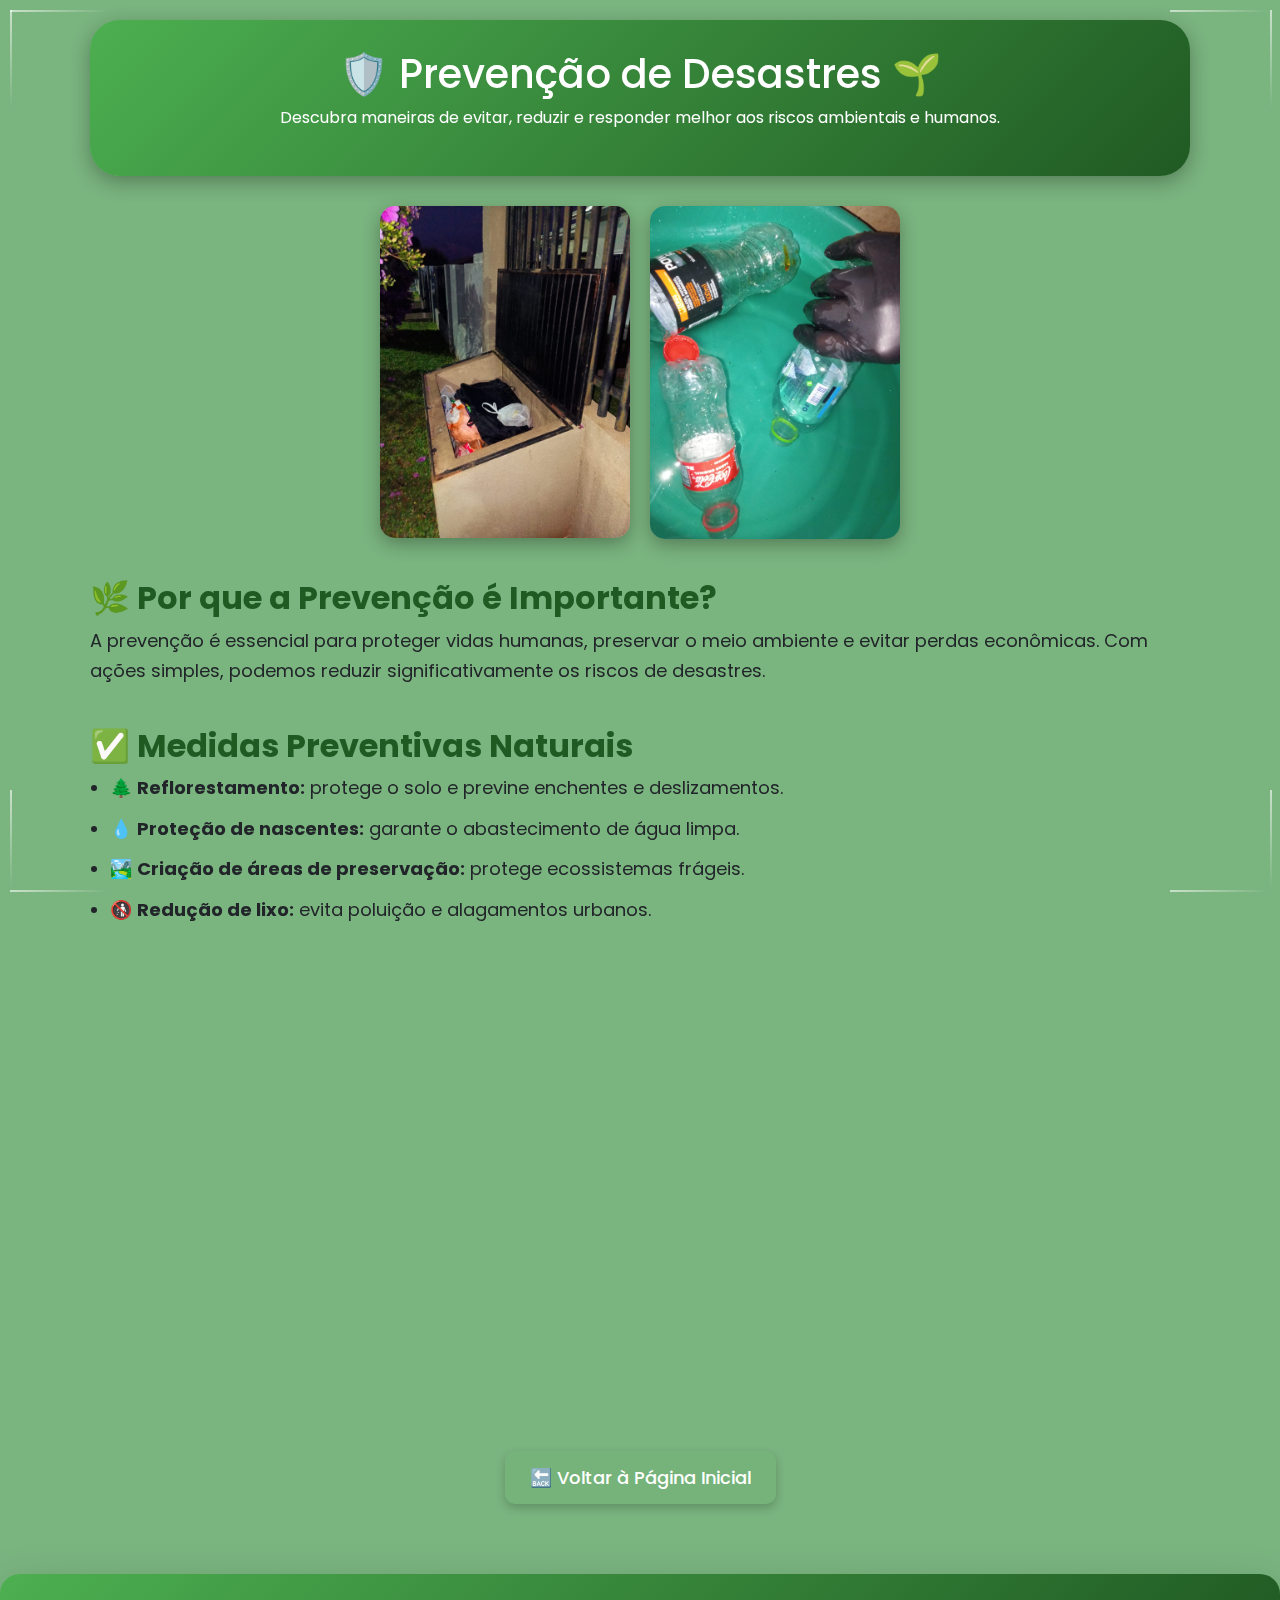
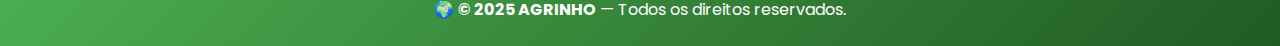
<file: prevencao.html>
<!DOCTYPE html>
<html lang="pt">
<head>
  <meta charset="UTF-8" />
  <meta name="viewport" content="width=device-width, initial-scale=1.0"/>
  <title>🛡️ Prevenção de Desastres 🌱</title>

  <!-- Bootstrap -->
  <link href="https://cdn.jsdelivr.net/npm/bootstrap@5.3.3/dist/css/bootstrap.min.css" rel="stylesheet"/>

  <!-- Google Fonts -->
  <link href="https://fonts.googleapis.com/css2?family=Poppins:wght@300;400;700&display=swap" rel="stylesheet"/>

  <!-- AOS -->
  <link href="https://cdn.jsdelivr.net/npm/aos@2.3.4/dist/aos.css" rel="stylesheet"/>

  <style>

    html, body {
  height: 100%;
  margin: 0;
  padding: 0;
  display: flex;
  flex-direction: column;
}

.container {
  flex: 1;
}

    body {
      background-color: #7ab47f;
      font-family: 'Poppins', sans-serif;
    }

    .container {
      padding: 20px;
    }

    .header {
      background: linear-gradient(135deg, #4caf50, #205a23);
      color: white;
      text-align: center;
      padding: 30px 20px;
      border-radius: 30px;
      box-shadow: 0 6px 20px rgba(0, 0, 0, 0.3);
    }

.image-section img {
  width: 100%;
  max-width: 400px; /* antes era 600px */
  border-radius: 15px;
  box-shadow: 0 6px 18px rgba(0, 0, 0, 0.3);
  transition: transform 0.4s ease;
}


    .image-section img {
      width: 90%;
      max-width: 600px;
      border-radius: 15px;
      box-shadow: 0 6px 18px rgba(0, 0, 0, 0.3);
      transition: transform 0.4s ease;
    }

    .image-section img:hover {
      transform: scale(1.03);
    }

    .content h2 {
      color: #205a23;
      font-weight: 700;
      margin-top: 40px;
    }

    .content p, .content ul {
      font-size: 18px;
      line-height: 1.7;
    }

    .content ul {
      padding-left: 20px;
    }

    .content li {
      margin-bottom: 10px;
      transition: background 0.3s ease;
    }

    .content li:hover {
      background-color: #6bc96e1a;
      border-radius: 5px;
      padding-left: 5px;
    }

    .btn-custom {
      background-color: #4caf501a;
      color: white;
      padding: 12px 24px;
      border-radius: 10px;
      font-size: 18px;
      font-weight: 500;
      text-decoration: none;
      transition: all 0.3s ease;
      box-shadow: 0 4px 10px rgba(0, 0, 0, 0.2);
    }

    .btn-custom:hover {
      background-color: #4caf501a;
      transform: scale(1.05);
    }

    .images-row {
  display: flex;
  justify-content: center; /* centraliza as imagens */
  gap: 20px; /* espaço entre as imagens */
  margin: 30px 0;
}

.image-section img {
  width: 100%;
  max-width: 250px; /* tamanho menor */
  border-radius: 15px;
  box-shadow: 0 6px 18px rgba(0, 0, 0, 0.3);
  transition: transform 0.4s ease;
}

.image-section img:hover {
  transform: scale(1.03);
}

.linha-canto {
  position: fixed;
  width: 2px;
  height: 100px;
  background: linear-gradient(to bottom, #fff, transparent);
  animation: deslizar 2s linear infinite;
  opacity: 0.6;
  z-index: 9999;
}

.linha-canto.horizontal {
  width: 100px;
  height: 2px;
  background: linear-gradient(to right, #fff, transparent);
}

@keyframes deslizar {
  0% {
    transform: translateY(0);
    opacity: 0.2;
  }
  50% {
    opacity: 1;
  }
  100% {
    transform: translateY(20px);
    opacity: 0;
  }
}

.tree {
  position: fixed;
  bottom: 0;
  animation: subirDesaparecer 5s linear forwards;
  pointer-events: none;
  z-index: 9998;
}

@keyframes subirDesaparecer {
  0% {
    opacity: 0;
    transform: translateY(50px) scale(0.8);
  }
  20% {
    opacity: 1;
    transform: translateY(0) scale(1);
  }
  80% {
    opacity: 1;
    transform: translateY(-10px) scale(1.05);
  }
  100% {
    opacity: 0;
    transform: translateY(-50px) scale(0.8);
  }
}

  </style>
</head>
<body>

  <div class="container">
    <!-- Cabeçalho -->
    <div class="header" data-aos="fade-down">
      <h1>🛡️ Prevenção de Desastres 🌱</h1>
      <p>Descubra maneiras de evitar, reduzir e responder melhor aos riscos ambientais e humanos.</p>
    </div>
<!-- Container para as imagens lado a lado -->
<div class="images-row" data-aos="zoom-in">
  <div class="image-section">
    <img src="assets/image/4ffb3a9d-d9ab-4f78-b9d0-845e7590aa74.jpg" alt="Prevenção de desastres">
  </div>
  <div class="image-section">
    <img src="assets/image/834338a6-93dd-43e9-9c77-0c17d10e73e7.jpg" alt="Prevenção de desastres">
  </div>
</div>


    <!-- Conteúdo -->
    <div class="content" data-aos="fade-up">
      <h2>🌿 Por que a Prevenção é Importante?</h2>
      <p>A prevenção é essencial para proteger vidas humanas, preservar o meio ambiente e evitar perdas econômicas. Com ações simples, podemos reduzir significativamente os riscos de desastres.</p>
    </div>

    <div class="content" data-aos="fade-right">
      <h2>✅ Medidas Preventivas Naturais</h2>
      <ul>
        <li>🌲 <strong>Reflorestamento:</strong> protege o solo e previne enchentes e deslizamentos.</li>
        <li>💧 <strong>Proteção de nascentes:</strong> garante o abastecimento de água limpa.</li>
        <li>🏞️ <strong>Criação de áreas de preservação:</strong> protege ecossistemas frágeis.</li>
        <li>🚯 <strong>Redução de lixo:</strong> evita poluição e alagamentos urbanos.</li>
      </ul>
    </div>

    <div class="content" data-aos="fade-left">
      <h2>🏭 Medidas Contra Desastres Humanos</h2>
      <ul>
        <li>📢 <strong>Educação ambiental:</strong> conscientiza a população sobre seus impactos.</li>
        <li>♻️ <strong>Reciclagem e descarte correto:</strong> evita contaminação de solos e rios.</li>
        <li>🔍 <strong>Fiscalização:</strong> impede desmatamentos e queimadas ilegais.</li>
        <li>🏗️ <strong>Planejamento urbano:</strong> previne riscos em áreas vulneráveis.</li>
      </ul>
    </div>

    <div class="content" data-aos="fade-up">
      <h2>🤝 Como Posso Ajudar?</h2>
      <ul>
        <li>Participe de campanhas e mutirões ecológicos.</li>
        <li>Evite o desperdício de água e energia.</li>
        <li>Se informe sobre os riscos da sua região.</li>
        <li>Compartilhe informações e incentive boas práticas.</li>
      </ul>
    </div>

   <!-- Botão -->
        <div class="text-center mt-5">
            <a href="index.html" class="btn btn-custom">🔙 Voltar à Página Inicial</a>
        </div>
    </div>

    <!-- Rodapé de largura total -->
<footer style="width: 100%; background: linear-gradient(135deg, #4caf50, #205a23); color: white; margin-top: 50px; border-radius: 20px 20px 0 0;" class="text-center py-4 shadow-lg">
  <p style="margin: 0; font-size: 16px;">
    🌍 <strong>&copy; 2025 AGRINHO</strong> — Todos os direitos reservados.
  </p>
</footer>

  <!-- AOS Script -->
  <script src="https://cdn.jsdelivr.net/npm/aos@2.3.4/dist/aos.js"></script>
  <script>
    AOS.init({
      duration: 1000,
      once: true
    });
  </script>

<script>
  const imagens = ['e57f2231-77cb-4efa-ae57-2dd3a66450a3-removebg-preview.png'];

  function criarArvore() {
    const arvore = document.createElement('img');
    arvore.src = 'assets/image/' + imagens[Math.floor(Math.random() * imagens.length)];
    arvore.classList.add('tree');

    // Posição horizontal aleatória
    arvore.style.left = Math.random() * (window.innerWidth - 100) + 'px';
    arvore.style.height = Math.random() * 80 + 40 + 'px';

    document.body.appendChild(arvore);

    // Remover após a animação
    setTimeout(() => {
      arvore.remove();
    }, 5000);
  }

  // Criar árvores em intervalos
  setInterval(criarArvore, 1500);
</script>

</body>
</html>

<script>
  function criarLinha(x, y, horizontal = false) {
    const linha = document.createElement('div');
    linha.classList.add('linha-canto');
    if (horizontal) linha.classList.add('horizontal');
    linha.style.left = x;
    linha.style.top = y;
    document.body.appendChild(linha);
  }

  // Canto superior esquerdo
  criarLinha('10px', '10px');           // vertical
  criarLinha('10px', '10px', true);     // horizontal

  // Canto superior direito
  criarLinha('calc(100% - 10px)', '10px');           
  criarLinha('calc(100% - 110px)', '10px', true);    

  // Canto inferior esquerdo
  criarLinha('10px', 'calc(100% - 110px)');           
  criarLinha('10px', 'calc(100% - 10px)', true);      

  // Canto inferior direito
  criarLinha('calc(100% - 10px)', 'calc(100% - 110px)');           
  criarLinha('calc(100% - 110px)', 'calc(100% - 10px)', true);     
</script>

<script>
  function criarEstrela() {
    const estrela = document.createElement('div');
    estrela.classList.add('estrela');
    estrela.style.left = Math.random() * window.innerWidth + 'px';
    estrela.style.width = estrela.style.height = Math.random() * 8 + 4 + 'px'; // tamanho entre 4px e 12px
    estrela.style.animationDuration = (Math.random() * 1.5 + 1) + 's'; // duração entre 1s e 2.5s
    document.body.appendChild(estrela);

    setTimeout(() => {
      estrela.remove();
    }, 3000);
  }

  // Lançar de 3 a 5 estrelinhas de cada vez
  setInterval(() => {
    const quantidade = Math.floor(Math.random() * 3) + 3; // de 3 a 5
    for (let i = 0; i < quantidade; i++) {
      criarEstrela();
    }
  }, 700);
</script>
</file>
<file: style.css>
body{
    padding: 0;
    margin: 0;
    font-family: Arial, Helvetica, sans-serif;
    background-color: #8fd699e0;
    color: #2a5531;
    
}

.cabecalho{
    color: rgb(255, 255, 255);
    background-color: #2a5531;
    text-align: center;
    padding: 30px;
}

.cabecalho h3{
    color: rgba(125, 255, 131, 0.637);
}

p .alinha{
    text-align: right;
}

.jihoon{
    width: 300px;
    height: 300px;
    border-radius: 40px;
    align-items: right;
}

.card-title-perigo{
    color: red;
    font-weight: bold;
}

.card-title-desastre{
     color: red;
    font-weight: bold;
}

.card-title-prevenir{
     color: green;
    font-weight: bold;
}

.botao{
    color: #2a5531;
}

.ambiente {
  margin-top: 80px;
  text-align: center;
}

.imagem-centralizada {
  display: block;
  margin: 0 auto;
  max-width: 100%; /* Responsivo */
  height: 400px;
}

.card-body {
  max-width: 700px;
  margin: 0 auto;
  padding: 20px;
}

.what-1{
    font-weight: bold;
}

.card{
     transition: transform 0.3s ease, box-shadow 0.3s ease;
}

 /* Efeito nos cards ao passar o mouse */
        .card {
            transition: transform 0.3s ease, box-shadow 0.3s ease;
        }

        .card:hover {
            transform: scale(1.05);
            box-shadow: 0px 4px 20px rgba(0, 0, 0, 0.3);
        }

        /* Quebra de página na impressão */
@media print {
  section, .container-section, .ambiente, .card {
    page-break-inside: avoid;
    break-inside: avoid;
  }
}

/* Separação visual clara entre seções */
section,
.container-section,
.ambiente {
  padding-top: 60px;
  padding-bottom: 60px;
  border-bottom: 2px solid #d9d9d9;
  margin-bottom: 40px;
}

/* Garante que os cards não quebrem feio */
.card {
  break-inside: avoid;
}

/* Espaço abaixo do rodapé */
footer {
  margin-top: auto;
}
</file>
